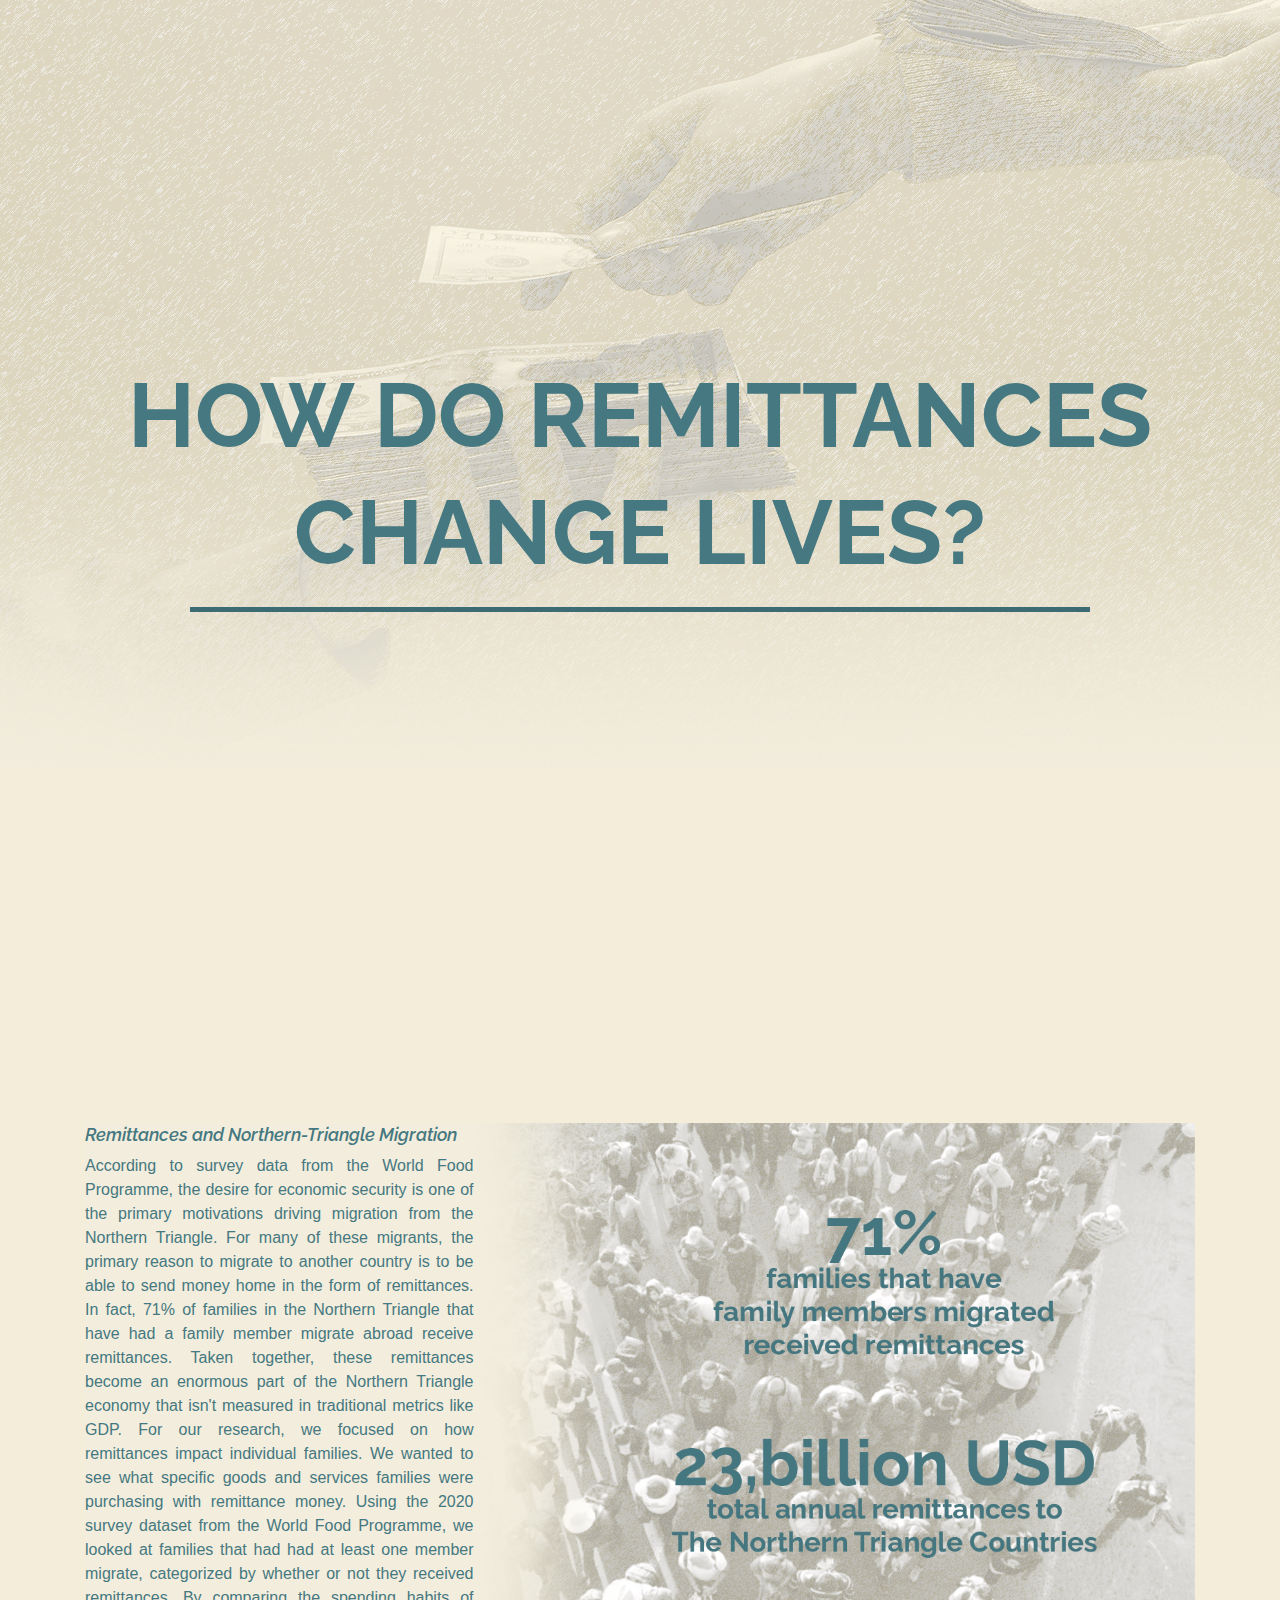
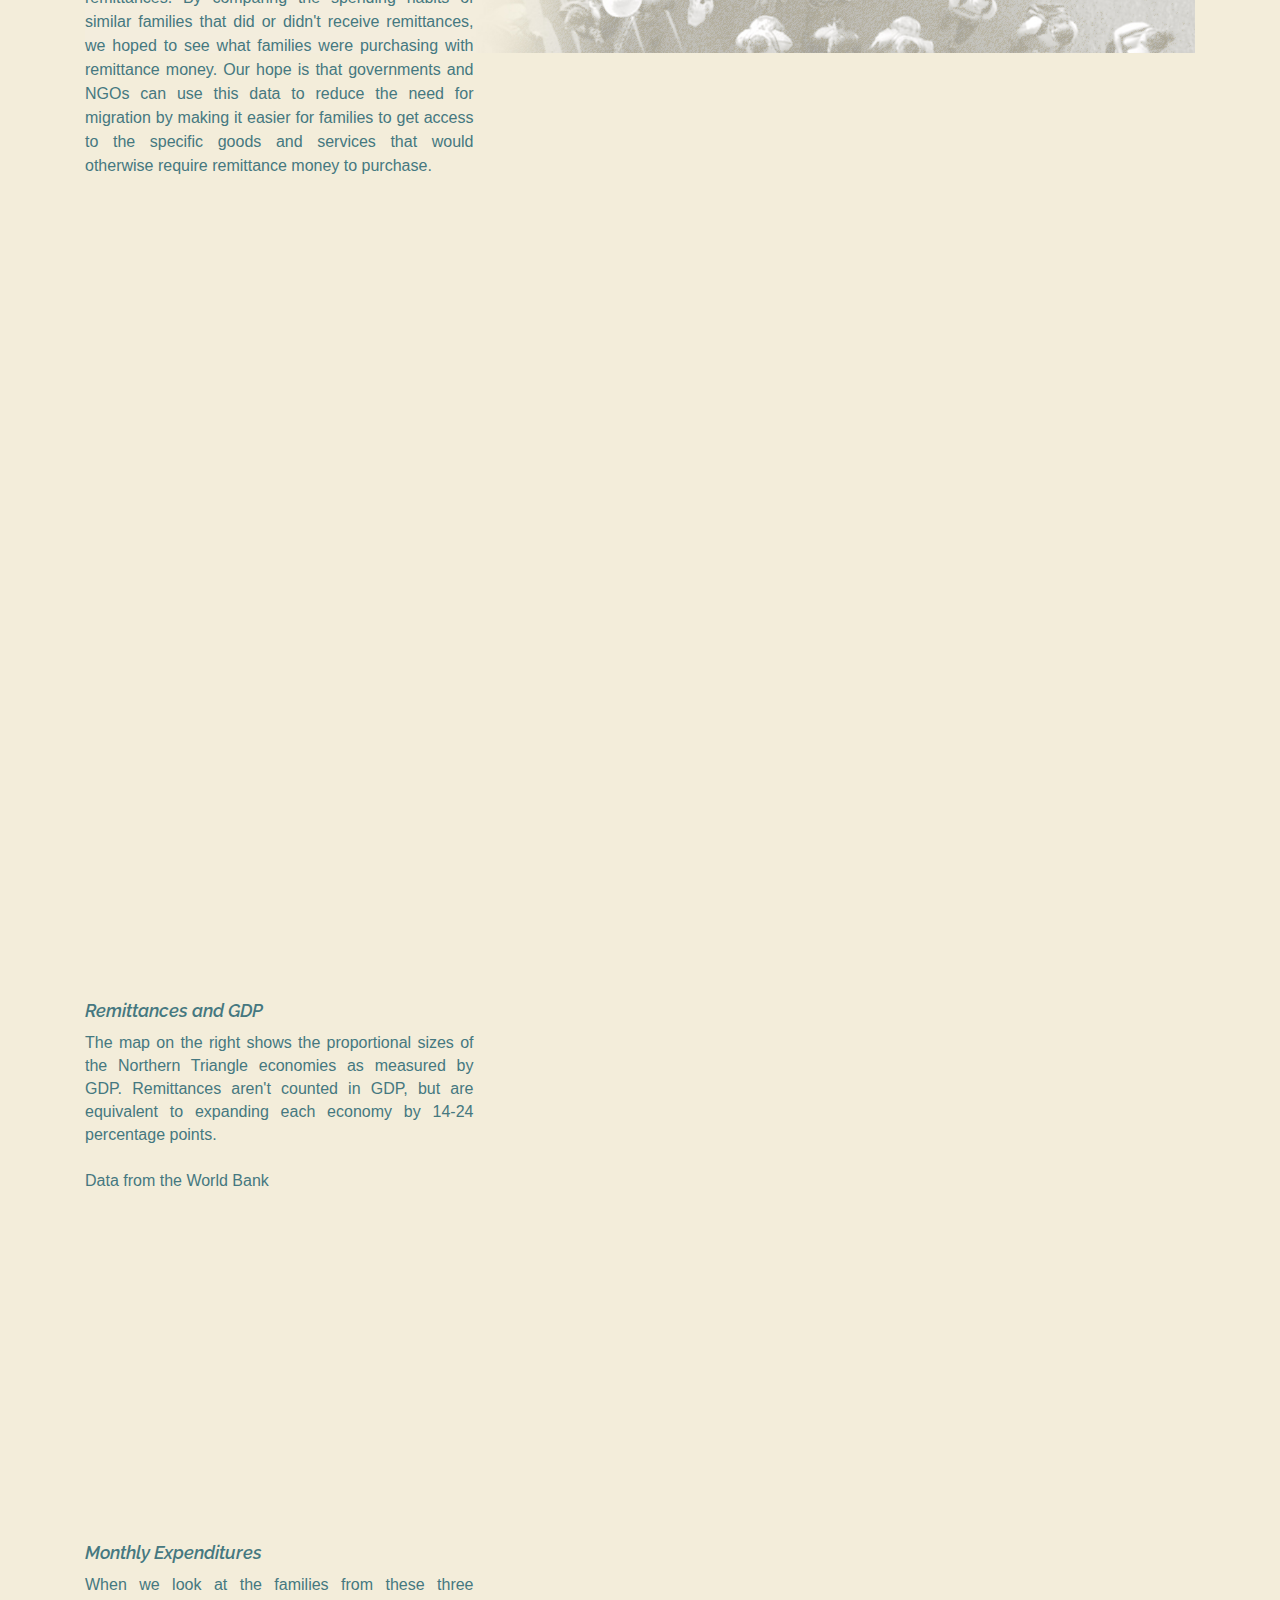
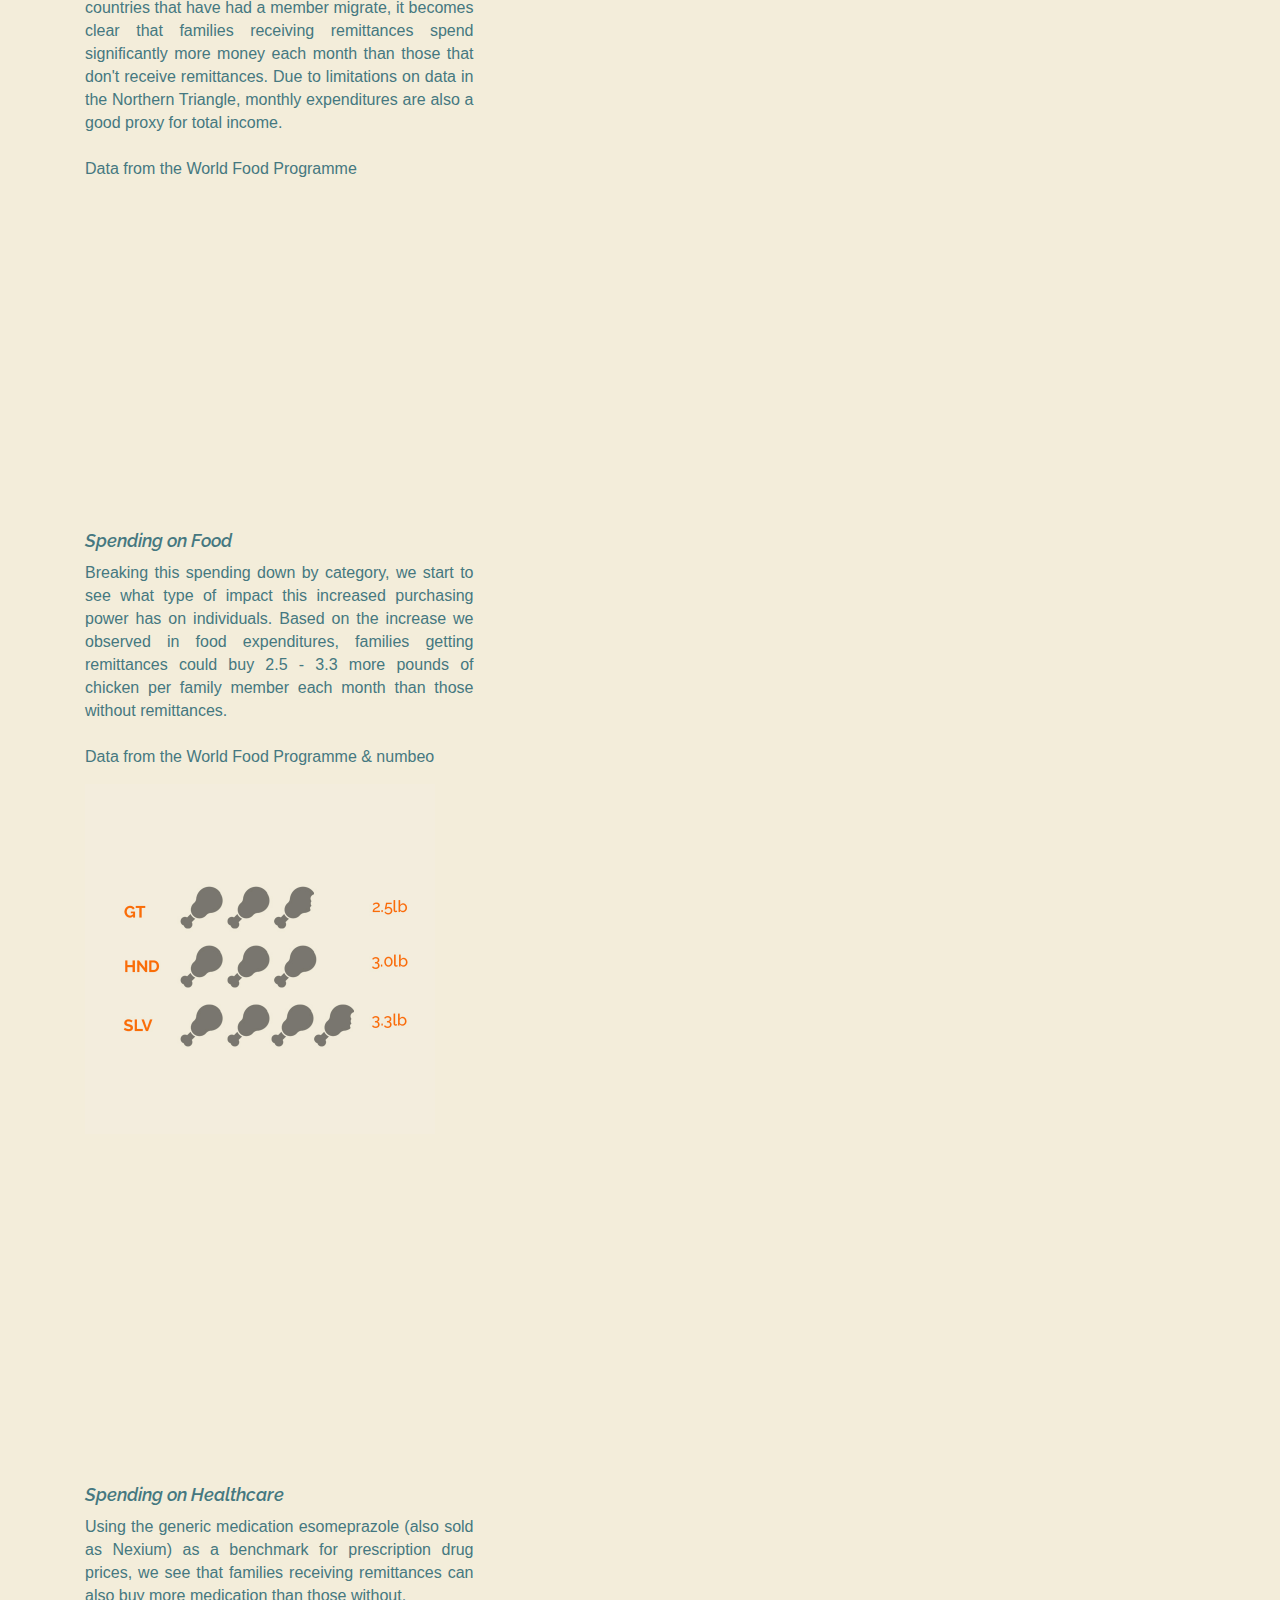
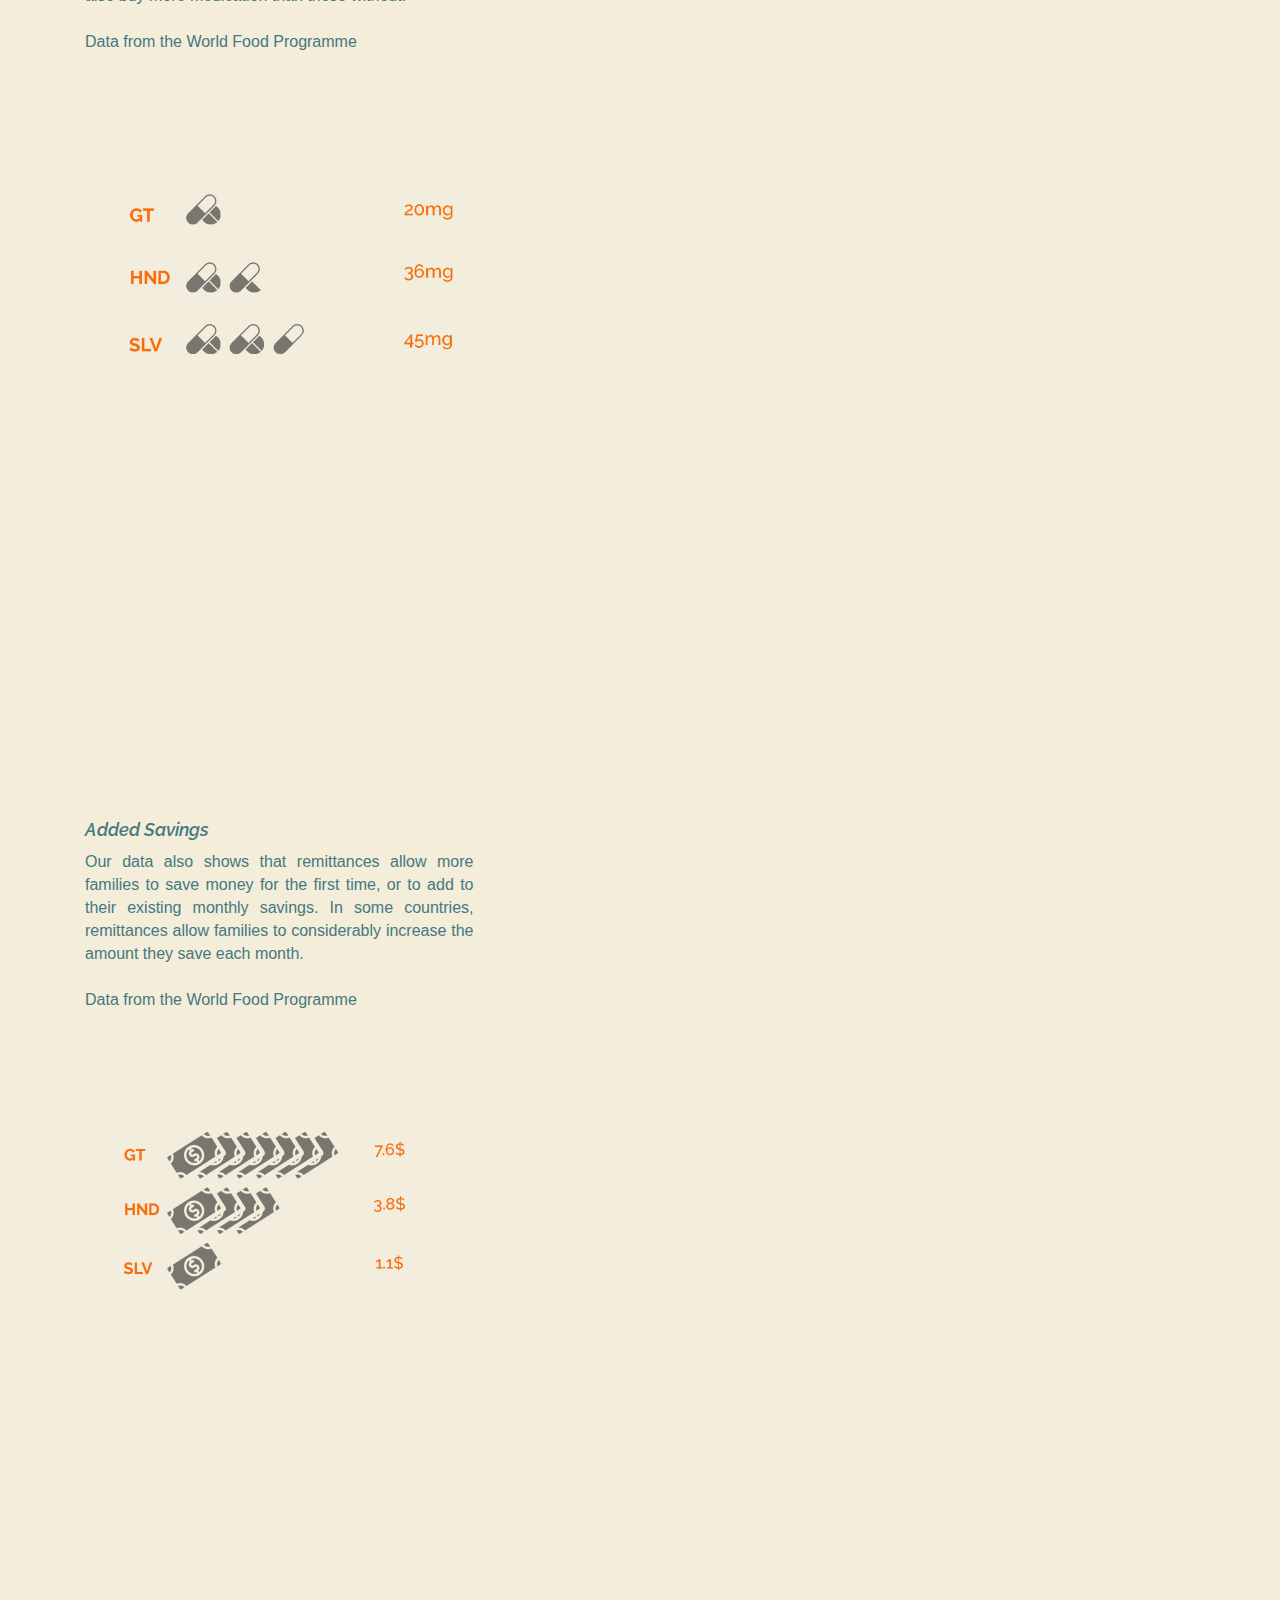
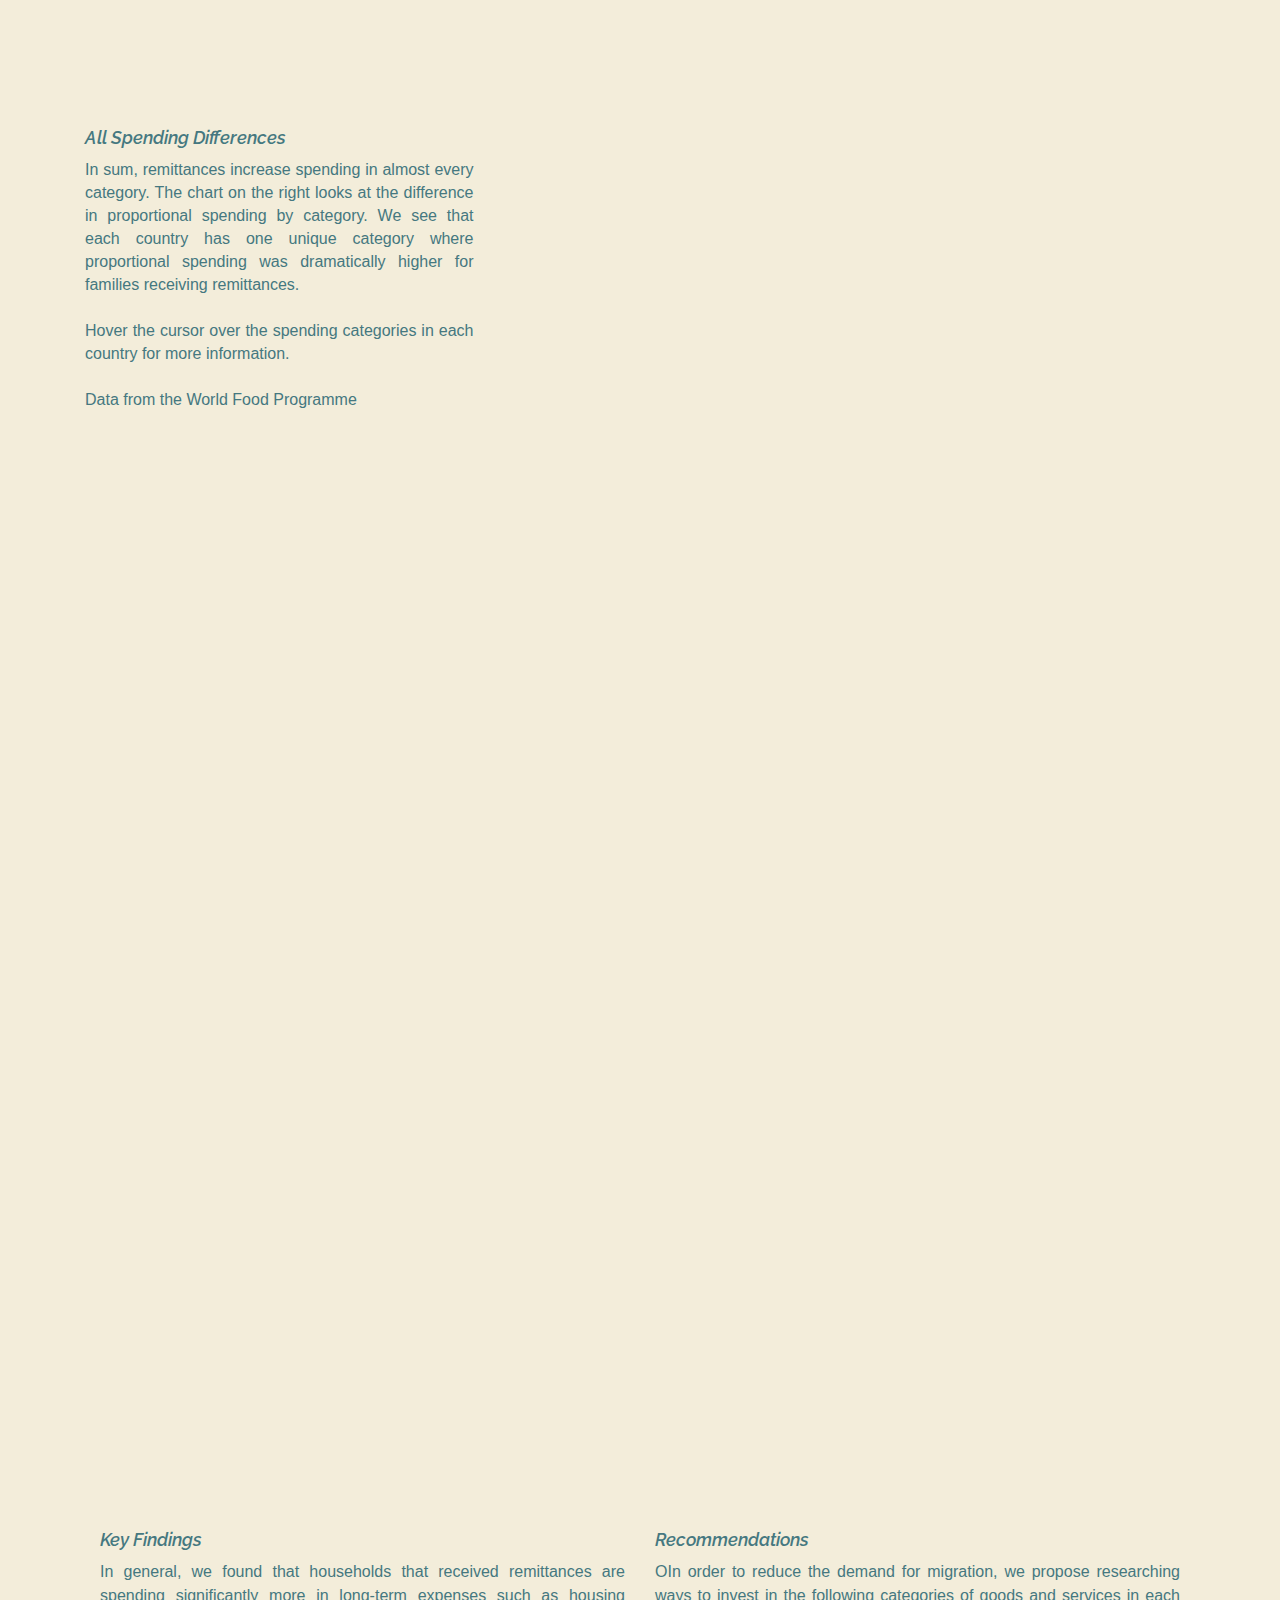
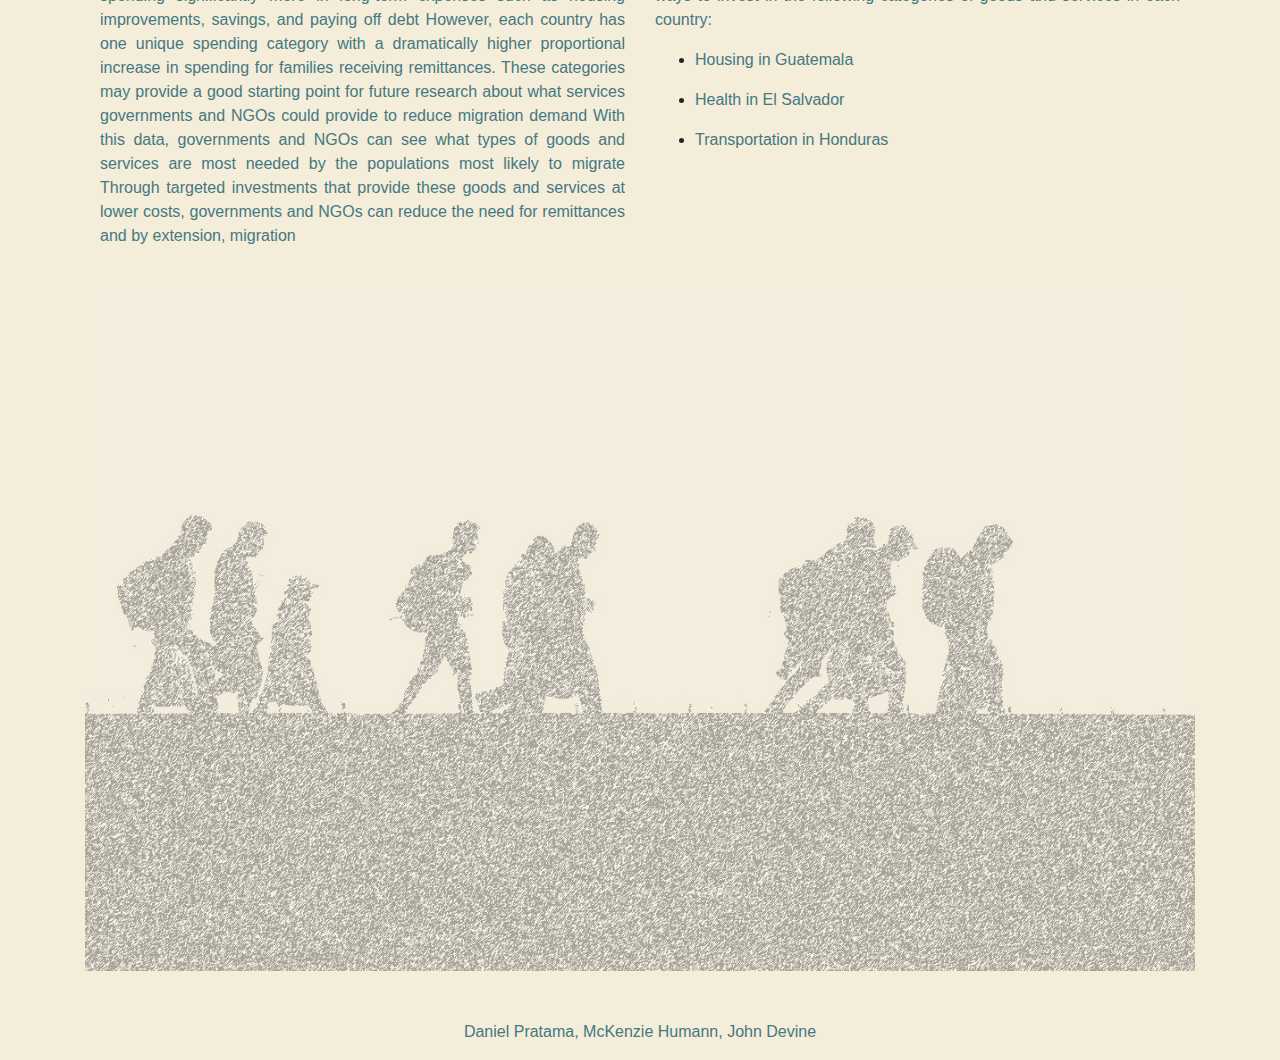
<file: index.html>
<!DOCTYPE html>
<html>
<head>
  <title>Scrolling Sections</title>
  <script src="https://d3js.org/d3.v7.min.js"></script>
  <link href="https://api.mapbox.com/mapbox-gl-js/v2.6.0/mapbox-gl.css" rel="stylesheet">
  <script src="https://api.mapbox.com/mapbox-gl-js/v2.6.0/mapbox-gl.js"></script>
  <link rel="stylesheet" href="https://maxcdn.bootstrapcdn.com/bootstrap/4.0.0-beta/css/bootstrap.min.css">
  <link rel="stylesheet" type="text/css" href="style.css"/>
  <!-- Google fonts-->
  <link rel="preconnect" href="https://fonts.googleapis.com">
  <link rel="preconnect" href="https://fonts.gstatic.com" crossorigin>
  <link href="https://fonts.googleapis.com/css2?family=Raleway:ital,wght@0,100;0,200;0,300;0,400;0,500;0,600;0,700;0,800;0,900;1,100;1,200;1,300;1,400;1,500;1,600;1,700;1,800;1,900&display=swap" rel="stylesheet">
</head>


<body style="background-image: url('ASSET/background.jpg');
              background-repeat: no-repeat;
              background-position: center top;">

<div class="container">
  <div class="row" id="title" >
      <div class = "col-12" >
          <br>
          <h1> HOW DO REMITTANCES CHANGE LIVES? </h1>
          <!-- <p style="text-align: center;"> Daniel Pratama, McKenzie Humann, John Devine </p> -->
          <hr style="width:900px; border-width: 5px; background-color:#457880">
          <br><br>
          <br><br>
          <br><br>
          <br><br>
          <br><br>
          <br><br>
          <br><br>
          <br><br>

      </div>
  </div>


<div id='graphic0' style="background-image: url('ASSET/migration.jpg');
              background-repeat: no-repeat;
              background-size: 112%;
              background-position: top right;">
        <div id='sections'>
        <div class="title">
          <h2>Remittances and Northern-Triangle Migration</h2>
          </div>
          <p>According to survey data from the World Food Programme, the desire for economic security is one of the primary motivations driving migration from the Northern Triangle. For many of these migrants, the primary reason to migrate to another country is to be able to send money home in the form of remittances. In fact, 71% of families in the Northern Triangle that have had a family member migrate abroad receive remittances. Taken together, these remittances become an enormous part of the Northern Triangle economy that isn't measured in traditional metrics like GDP.

          For our research, we focused on how remittances impact individual families. We wanted to see what specific goods and services families were purchasing with remittance money. Using the 2020 survey dataset from the World Food Programme, we looked at families that had had at least one member migrate, categorized by whether or not they received remittances. By comparing the spending habits of similar families that did or didn't receive remittances, we hoped to see what families were purchasing with remittance money. Our hope is that governments and NGOs can use this data to reduce the need for migration by making it easier for families to get access to the specific goods and services that would otherwise require remittance money to purchase.
          </p>
        </div>
</div>

<div id='graphic'>
  <div id='sections'>
    <section class="step">
  </section>
    <section class="step">
      <div class="title">
        <h2>Remittances and GDP</h2>
        </div>
          <p> The map on the right shows the proportional sizes of the Northern Triangle economies as measured by GDP.
          Remittances aren't counted in GDP, but are equivalent to expanding each economy by 14-24 percentage points.
          <br><br>Data from the World Bank
        </p>
  </section>
    <section class="step">
        <div class="title">
          <h2>Monthly Expenditures</h2>
          </div>
          <p> When we look at the families from these three countries that have had a member migrate,
            it becomes clear that families receiving remittances spend significantly more money each month than those that don't receive remittances. Due to limitations on data in the Northern Triangle, monthly expenditures are also a good proxy for total income.
            <br><br>Data from the World Food Programme</p>
    </section>
    <section class="step">
        <div class="title">
          <h2>Spending on Food</h2>
          </div>
          <p>Breaking this spending down by category, we start to see what type of impact this increased purchasing power has on individuals.
            Based on the increase we observed in food expenditures, families getting remittances could buy 2.5 - 3.3 more pounds of chicken per family member each month than those without remittances.
            <br><br>Data from the World Food Programme & numbeo</p>
           <img src="ASSET/chicken.jpg" alt="Chicken Price Comparison" width="350" height="350">

    </section>
    <section class="step">
        <div class="title">
          <h2>Spending on Healthcare</h2>
          </div>
          <p>Using the generic medication esomeprazole (also sold as Nexium) as a benchmark for prescription drug prices, we see that families receiving remittances can also buy more medication than those without.
            <br><br>Data from the World Food Programme</p>
          <img src="ASSET/medicine.jpg" alt="Medicine Comparison" width="400" height="400">
    </section>

    </section>
    <section class="step">
        <div class="title">
          <h2>Added Savings</h2>
          </div>
          <p>Our data also shows that remittances allow more families to save money for the first time, or to add to their existing monthly savings. In some countries, remittances allow families to considerably increase the amount they save each month.

            <br><br>Data from the World Food Programme</p>
          <img src="ASSET/savings.jpg" alt="savings Comparison" width="350" height="350">
    </section>
    <section class="step">
        <div class="title">
          <h2>All Spending Differences</h2>
          </div>
          <p>In sum, remittances increase spending in almost every category.
            The chart on the right looks at the difference in proportional spending by category.
            We see that each country has one unique category where proportional spending was dramatically higher for families receiving remittances. 
            
          <br><br>Hover the cursor over the spending categories in each country for more information.

          <br><br>Data from the World Food Programme</p>
    </section>

    <section class="step">
    </section>
    </div>

    <div id='vis'>
        <div id="map" class="hidden"></div>
        <div id="tooltip" class="hidden">
            <p>
                <span id="value">100</span>
            </p>
        </div>
    </div>
</div>
<script src="scroller.js"></script>
<script src="sections.js"></script>

<div class="container">
<div class="row" id="title" style="background-image: url('ASSET/end.jpg');
              background-repeat: no-repeat;
              background-size: 110%;
              background-position: center bottom;">
    <div class = "col-6" >
        <h2> Key Findings </h2>
        <p>In general, we found that households that received remittances are spending significantly more in long-term expenses such as housing improvements, savings, and paying off debt

However, each country has one unique spending category with a dramatically higher proportional increase in spending for families receiving remittances. These categories may provide a good starting point for future research about what services governments and NGOs could provide to reduce migration demand

With this data, governments and NGOs can see what types of goods and services are most needed by the populations most likely to migrate

Through targeted investments that provide these goods and services at lower costs, governments and NGOs can reduce the need for remittances and by extension, migration


        <br><br>
        <br><br>
        <br><br>
        <br><br>
        <br><br>
        <br><br>
        <br><br>
        <br><br>
        <br><br>
        <br><br>
        <br><br>
        <br><br>
        <br><br>
        </p>

        </div>
    <div class = "col-6" >
        <h2> Recommendations </h2>
        <p>OIn order to reduce the demand for migration, we propose researching ways to invest in the following categories of goods and services in each country:

</p>
        <ul>
        <li> <p>Housing in Guatemala</p>
        <li> <p>Health in El Salvador</p>
        <li> <p>Transportation in Honduras</p>
        </div>
    </div>

      <br><br>
      <p style="text-align: center;"> Daniel Pratama, McKenzie Humann, John Devine </p>


    </div>
</div>



</body>
</html>
</file>
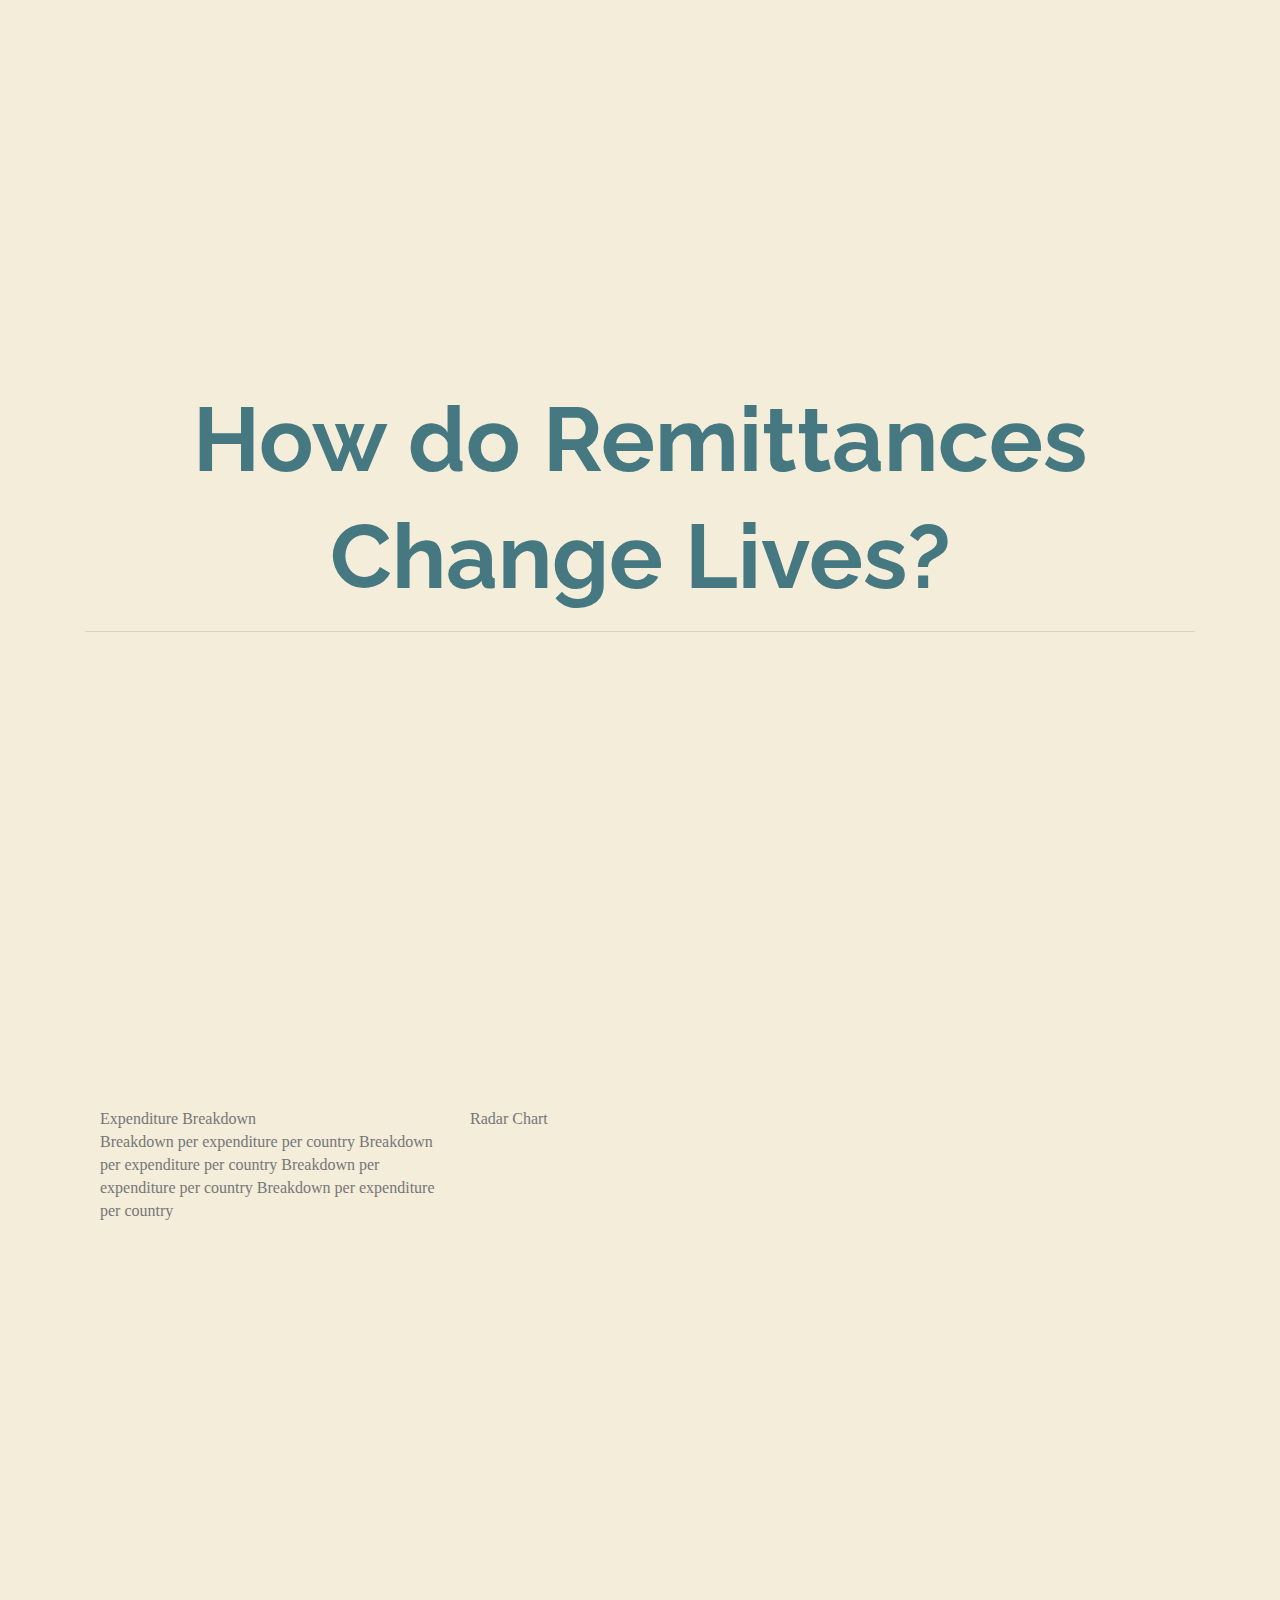
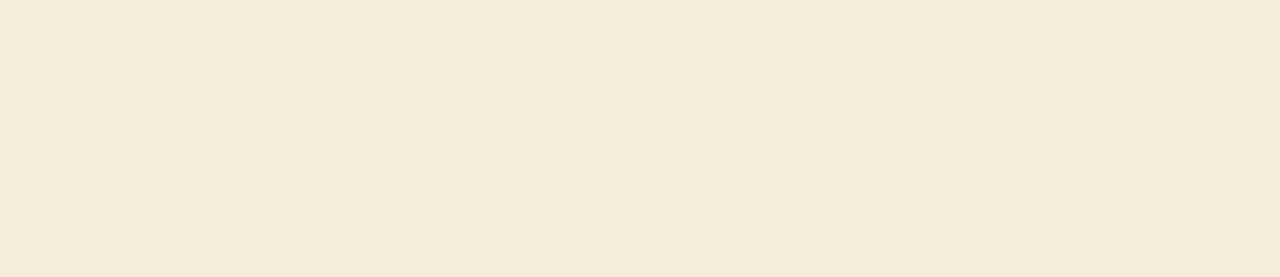
<file: index_dcp.html>
<!DOCTYPE html>

<meta content="text/html;charset=utf-8" http-equiv="Content-Type">
<meta content="utf-8" http-equiv="encoding">

<head>
  <title>Scrolling Sections</title>
  <script src="https://d3js.org/d3.v7.min.js"></script>

  <link rel="stylesheet" href="https://maxcdn.bootstrapcdn.com/bootstrap/4.0.0-beta/css/bootstrap.min.css">
  <link rel="stylesheet" type="text/css" href="style.css"/>

  </style>
</head>
<body>
<div class="container">
    <div class="row" id="title">
        <div class = "col-12">
            <br><br>
            <h1> How do Remittances Change Lives? </h1>
            <!-- <p style="text-align: center;"> Daniel Pratama, McKenzie Humann, John Devine </p> -->
            <hr>
            <br>
        </div>
    </div>

<div class="container">
    <div class="row" id="title">
        <div class = "col-4">
          <section class="step">
              <div class="title">Expenditure Breakdown</div>
              Breakdown per expenditure per country Breakdown per expenditure per country Breakdown per expenditure per country Breakdown per expenditure per country
          </section>
          </div>
          <div class = "col-8">
            <section class="step">
                <div class="title">Radar Chart</div>
                <div id="my_dataviz"></div>
                <div id="tooltip" class="hidden">
                  <p>
                      <span id="value">100</span>
                  </p>
                <script>

                // set the dimensions and margins of the graph
                const margin = {top: 10, right: 10, bottom: 10, left: 10},
                    width = 700 - margin.left - margin.right,
                    height = 700 - margin.top - margin.bottom,
                    innerRadius = 120,
                    outerRadius = Math.min(width, height) / 2;   // the outerRadius goes from the middle of the SVG area to the border

                // append the svg object
                const svg = d3.select("#my_dataviz")
                  .append("svg")
                    .attr("width", width + margin.left + margin.right)
                    .attr("height", height + margin.top + margin.bottom)
                  .append("g")
                    .attr("transform", `translate(${width/2+margin.left}, ${height/2+margin.top})`);

                d3.csv("data/expenditures_agregate.csv").then( function(data) {

                  // Scales
                  const x = d3.scaleBand()
                      .range([0, 2 * Math.PI])    // X axis goes from 0 to 2pi = all around the circle. If I stop at 1Pi, it will be around a half circle
                      .align(0)                  // This does nothing
                      .domain(data.map(d => d.axis)); // The domain of the X axis is the list of states.
                  const y = d3.scaleRadial()
                      .range([innerRadius, outerRadius])   // Domain will be define later.
                      .domain([0,400]); // Domain of Y is from 0 to the max seen in the data

                  //scale
                      let radialScale = d3.scaleLinear()
                      .domain([0,300])
                      .range([innerRadius,outerRadius]);
                      let ticks = [0,50,100,150,200];
                      let ticks2 = [0];
                  //circle
                      ticks.forEach(t => svg.append("circle")
                      .attr("cx", 0)
                      .attr("cy", 0)
                      .attr("fill", "none")
                      .attr("stroke", "gray")
                      .attr("r", radialScale(t))
                      );



                  //numbering on each circle
                      ticks.forEach(t => svg.append("text")
                      .attr("x", 0 )
                      .attr("y", 10 - radialScale(t) )
                      .text(t.toString())
                      .attr("transform", function(t) { return "rotate(-20)"})
                      .attr("text-anchor","middle")
                      .style("font-size", "10px")
                      );



                  // Add the bars
                  svg.append("g")
                    .selectAll("path")
                    .data(data)
                    .join("path")
                      .attr("fill", d => d['color'])
                      .attr("d", d3.arc()     // imagine your doing a part of a donut plot
                          .innerRadius(innerRadius)
                          .outerRadius(d => y(d['value_diff']))
                          .startAngle(d => x(d.axis))
                          .endAngle(d => x(d.axis) + x.bandwidth())
                          .padAngle(0.01)
                          .padRadius(innerRadius))


                          .on("mouseover", function(event, d) {
                            d3.select("#tooltip")
                              .style("left", (event.pageX-650) + "px" )
                              .style("top", (event.pageY-900) + "px")
                              .select("#value")
                              .data(data)
                              .html("<p>"  + String(d.value_diff) +  "% " + String(d.expenses) + " expenses increase per month " + "<br>" +
                               "household with remittances: " + String(d.value_remit) + " $ " + "<br>" +
                               "household without remittaces: " + String(d.value_noremit) + " $ " + "</p>")
                               .style("font-size", "11px")

                          d3.select("#tooltip")
                          .classed("hidden", false);
                          })

                          .on("mouseout", function() {
                          d3.select("#tooltip")
                          .classed("hidden", true);
                          });

                          svg.selectAll('path')
                            .transition()
                            .ease(d3.easeBounce)
                            .duration(600)
                            .delay(1200);



                          //zero line
                              ticks2.forEach(t => svg.append("circle")
                              .attr("cx", 0)
                              .attr("cy", 0)
                              .attr("fill", "none")
                              .attr("stroke", "black")
                              .attr("r", radialScale(t))
                              );



                  // Add the expensess
                   svg.append("g")
                      .selectAll("g")
                      .data(data)
                      .join("g")
                        //.attr("text-anchor", "middle")
                        //.attr("transform", function(d) { return "rotate(" + ((x(d.axis) + x.bandwidth() / 2) * 180 / Math.PI - 90) + ")translate(" + innerRadius*0.7 + ",0)"; })
                        .attr("text-anchor", function(d) { return (x(d.axis) + x.bandwidth() / 2 + Math.PI) % (2 * Math.PI) < Math.PI ? "end" : "start"; })
                        .attr("transform", function(d) { return "rotate(" + ((x(d.axis) + x.bandwidth() / 2) * 180 / Math.PI -90) + ")"+"translate(" + (y(d['value_diff']<0)+150) + ",0)"; })
                        .append("text")
                          //.text(function(d){return(d.expenses)})
                          .attr("transform", function(d) { return (x(d.axis) + x.bandwidth() / 2 + Math.PI) % (2 * Math.PI) < Math.PI ? "rotate(180)" : "rotate(0)"; })
                          //.attr("transform", function(d) { return (x(d.axis) + x.bandwidth() / 2 + Math.PI / 2) % (2 * Math.PI) < Math.PI ? "rotate(90)translate(0,16)" : "rotate(-90)translate(0,-9)"; })
                          .text(function(d) { return (d.expenses); })
                          .style("font-size", "12px")
                          .attr("alignment-baseline", "middle");

                    const country = [["Guatemala",'#033F63'], ["El Salvador",'#2B7068'],["Honduras",'#6F9954'] ]


                //legend
                        svg.append("g")
                        .selectAll("rect")
                            .data(country)
                            .enter()
                            .append("rect")
                                .attr("y", (d, i) => (i * 25 + 250))
                                .attr("x", 200)
                                .attr("width", 20)
                                .attr("height", 20)
                                .attr("fill", d=>d[1]);

                          svg.append("g")
                            .selectAll("text")
                                  .data(country)
                                  .enter()
                                  .append("text")
                                      .attr("y", (d, i) => (i * 25 +265))
                                      .attr("x", 230)
                                      .attr("text-anchor", "start")
                                      .text(d => d[0]);

                });


                </script>

            </section>
            </div>

          <div id='vis'>
          </div>
          <div id="extra-space">
          </div>
        </div>
    </div>
</body>
</html>
</file>
<file: style.css>
/* .container {
  width: 890px;
} */
@import url(//fonts.googleapis.com/css?family=Raleway:400,100,200,300,500,600,800,700,900);

#graphic {
  padding-top: 1%;
}


#sections {
  position: relative;
  display: inline-block;
  width: 35%;
  top: 0px;
  /* z-index: 90; */
  padding-bottom: 40%;
}

.step {
  margin-bottom: 90%;
  font-family: "TiemposTextWeb-Regular","Georgia";
  font-size: 16px;
  line-height: 23px;
  color: #767678;
}

#sections .title {
  font-family: Arial,Helvetica,"san-serif";
  font-size: 16px;
  font-weight: bold;
  margin-bottom: .5%;
  color: #262626;
  line-height: 1.2em;
}

#extra-space {
  height: 300px;
}

#vis {
  display: inline-block;
  position: fixed;
  top: 5%;
  z-index: 1;
  margin-left: 2%;
  /* height: 600px; */
  /* width: 600px; */
  /* background-color: #ddd; */
}

#vis text{
    font-family: "TiemposTextWeb-Regular","Georgia";
    font-size:14px;
    color:#767678;
  }

body {
    background-color: #F3EDDA
}

p {
    font-family: 'Open Sans', sans-serif;
    color:#457880;
    font-weight:300;
    text-align: justify;
  }

h1 {
    font-family: 'Raleway', sans-serif;
    text-align: center;
    font-size:90px;
    font-weight:700;
    line-height:1.3;
    color: #457880;

  }

h2 {
    font-family: 'Raleway', sans-serif;
    text-align: left;
    font-size:18px;
    font-style: italic;
    font-weight:600;
    line-height:1.3;
    color: #457880;
  }


#title {
    position: relative;
    padding-top: 30%;
    padding-bottom: 10%;

    transition: opacity 0.8s;
    -webkit-transition: opacity 0.8s;
}

/* #vis .title .exp-title{
  font-size:15px;
  color:black;
  text-anchor: start;
} */

#vis .title.exp-title, #vis .title.food-title, #vis .title.health-title, #vis .title.save-title, #vis .title.shares-health-title, #vis .title.shares-save-title, #vis .title.spider-title {
  font-family: Arial,Helvetica,"san-serif";
  font-weight: bold;

  font-size:16px;
  color:black;
  text-anchor: start;
}

#vis .sub-title.exp-title, .sub-title.food-title, .sub-title.health-title, .sub-title.save-title, .sub-title.shares-health-title, .sub-title.shares-save-title, .sub-title.spider-title{
    font-family: "TiemposTextWeb-Regular","Georgia";
    font-size:14px;
    color:#767678;
    text-anchor: start;
  }

.remit_label text {
    font-family: "TiemposTextWeb-Regular","Georgia";
    font-size:16px;
    color: white;
    text-anchor: start;
    z-index: 400;

  }


.xAxis path,
.xAxis line,
.xSharesAxis path,
.xSharesAxis line {
  fill: none;
  stroke: #666;
  shape-rendering: crispEdges;
}
.yAxis path,
.yAxis line {
    display: none;
    fill: none;
    stroke: #666;
    shape-rendering: crispEdges;
  }

#vis .yAxis text {
    font-family: "TiemposTextWeb-Regular","Georgia";
    font-size: 14px;
    color: black;
    text-anchor: end;

}

#vis .xAxis text , #vis .xSharesAxis text {
    font-family: "TiemposTextWeb-Regular","Georgia";
    font-size: 14px;
    color: black
}

#tooltip {
    position: absolute;
    width: 400px;
    height:80px;
    padding: 5px;
    /* background: white; */
    /* border: solid gray 1px; */
    /* z-index: 100; */
    /* opacity:0; */
  }
  
#tooltip.hidden{
    display:none;
  }

#map {
    z-index: 0;
    width: 800px; 
    height: 600px;
}

#map {
    display:none;
  }
</file>
